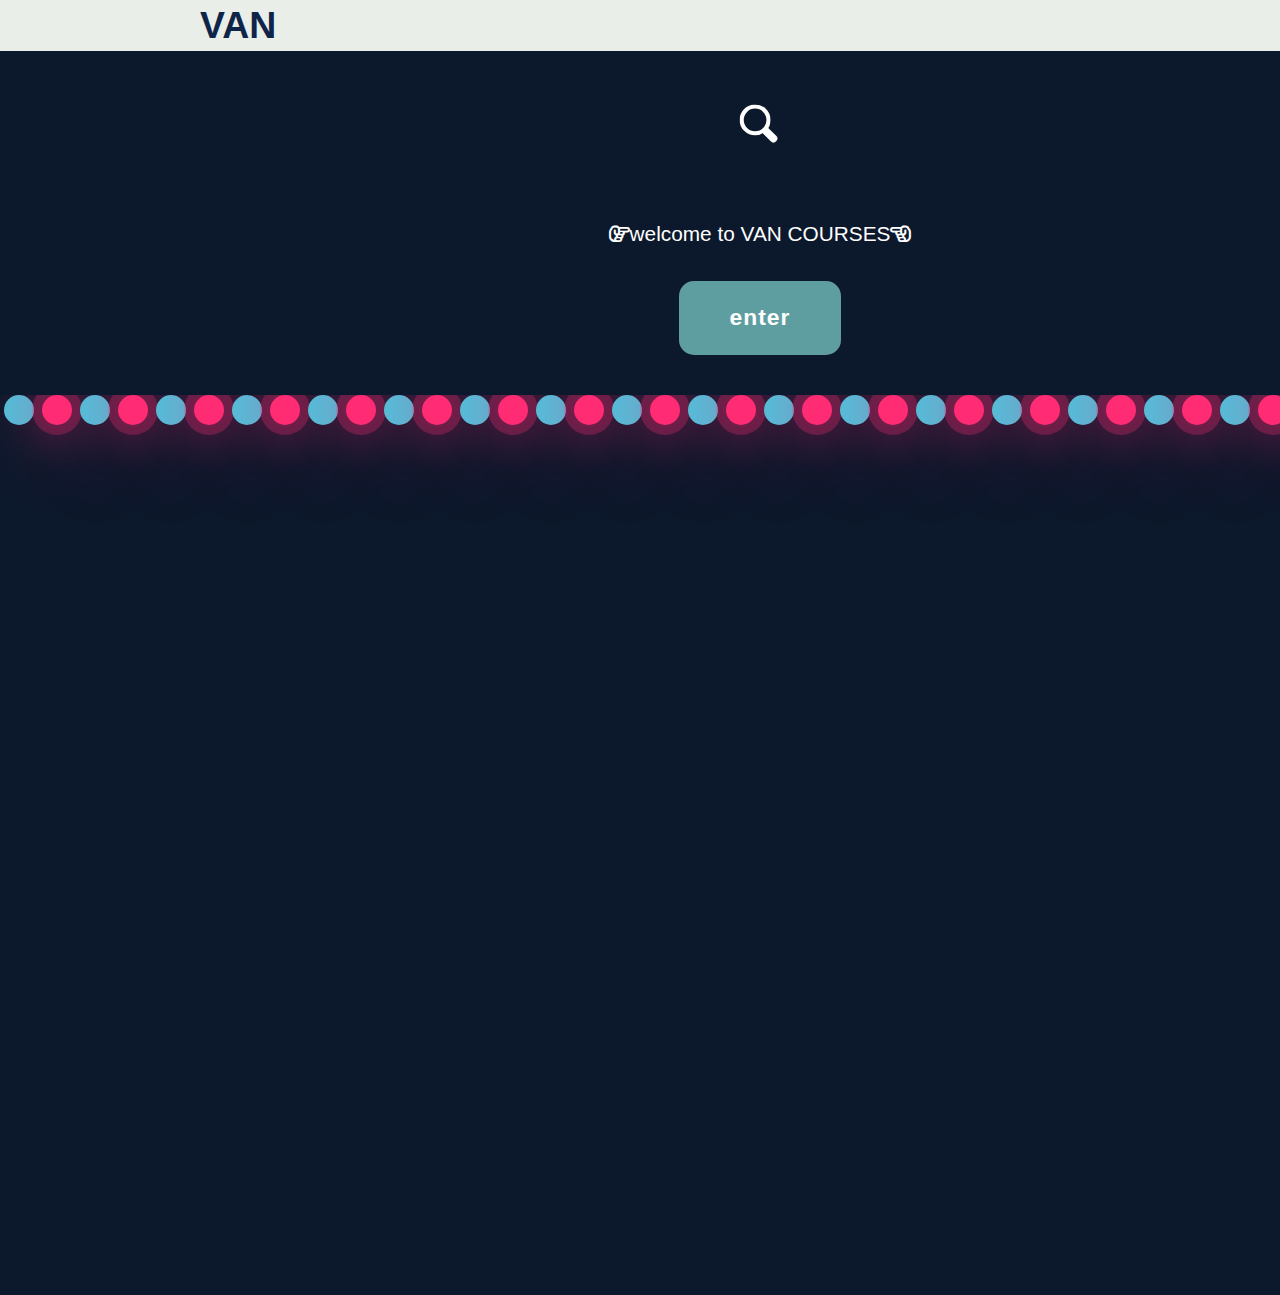
<file: index.html>
<!DOCTYPE html>
<html lang="en">
<head>
    <meta charset="UTF-8">
    <meta name="viewport" content="width=device-width, initial-scale=1.0">
    <title>ENTER VAN</title>
    <link rel="stylesheet" href="index.css">
    <link rel="stylesheet" href="https://cdnjs.cloudflare.com/ajax/libs/font-awesome/6.0.0/css/all.min.css">
</head>
<body>
    <header>
        <a href="#" class="logo">  VAN</a>
    </header>
    <section class="main">
 <br><br>
    <form action="" class="search-bar">
        <input type="search" name="search" pattern=".\S." required>
        <button class="search-btn" type="submit">
            <span>Search</span>
        </button>
        
        
</form>

<br>
<center><p style="color: white;"><i class="fa-regular fa-hand-point-right fa-beat-fade"></i>welcome to VAN COURSES<i class="fa-regular fa-hand-point-left fa-beat-fade"></i>     </p></center>
<br>
<center><a href="AI.HTML" class="main-btn">enter</a></center>
<div class="container">
    <div class="bubbles"><span style="--i:11;"></span>
        <span style="--i:12;"></span>
        <span style="--i:24;"></span>
        <span style="--i:10;"></span>
        <span style="--i:14;"></span>
        <span style="--i:23;"></span>
        <span style="--i:18;"></span>
        <span style="--i:16;"></span>
        <span style="--i:19;"></span>
        <span style="--i:20;"></span>
        <span style="--i:22;"></span>
        <span style="--i:25;"></span>
        <span style="--i:18;"></span>
        <span style="--i:21;"></span>
        <span style="--i:15;"></span>
        <span style="--i:13;"></span>
        <span style="--i:26;"></span>
        <span style="--i:17;"></span>
        <span style="--i:13;"></span>
        <span style="--i:18;"></span>
        <span style="--i:11;"></span>
        <span style="--i:12;"></span>
        <span style="--i:24;"></span>
        <span style="--i:10;"></span>
        <span style="--i:14;"></span>
        <span style="--i:23;"></span>
        <span style="--i:18;"></span>
        <span style="--i:16;"></span>
        <span style="--i:19;"></span>
        <span style="--i:20;"></span>
        <span style="--i:22;"></span>
        <span style="--i:25;"></span>
        <span style="--i:18;"></span>
        <span style="--i:21;"></span>
        <span style="--i:15;"></span>
        <span style="--i:13;"></span>
        <span style="--i:26;"></span>
        <span style="--i:17;"></span>
        <span style="--i:13;"></span>
        <span style="--i:18;"></span></div>







</body>
</html>
</file>
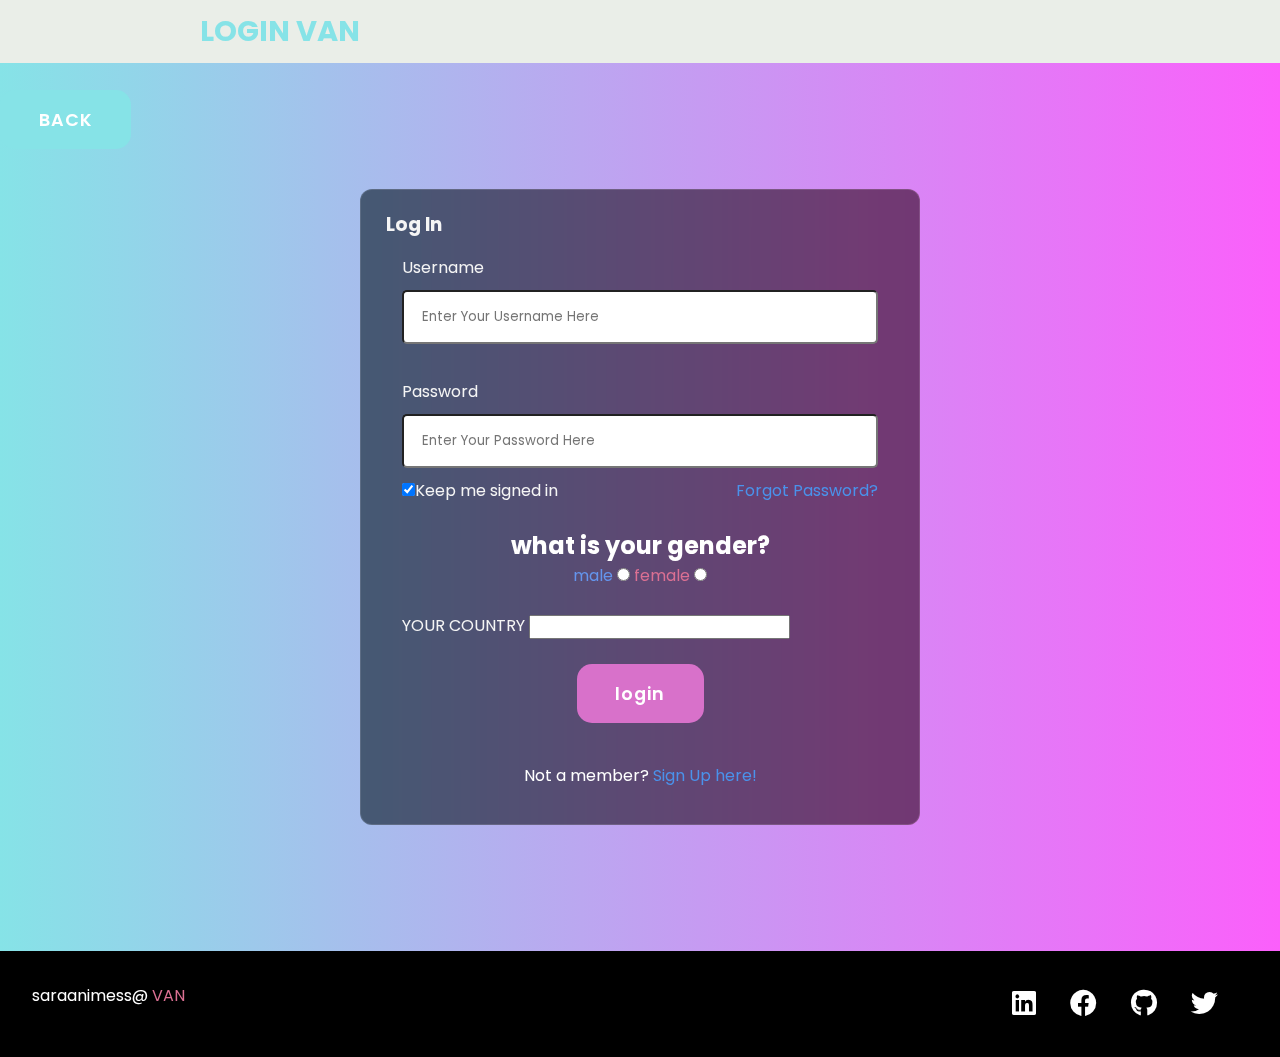
<file: home.html>
<!DOCTYPE html>
<html lang="en">
<head>
    <meta charset="UTF-8">
    <meta name="viewport" content="width=device-width, initial-scale=1.0">
    <title>LOGIN VAN</title>
    <link rel="stylesheet" href="home.css">
    <link rel="stylesheet" href="https://cdnjs.cloudflare.com/ajax/libs/font-awesome/6.0.0/css/all.min.css">
</head>
<body>

    
    
        
   
            <header>
                <a href="#" class="logo"> LOGIN VAN </a>
            </header>
    <br><br><br><br><br>
    <a href="AI.HTML" class="Google">BACK</a>
<br>

      <form action="">
          <!-- Headings for the form -->
          <div class="headingsContainer">
              <h3>Log In
                </h3>
              </div>
  
          <!-- The Wrapper contains all the inputs -->
          <div class="mainContainer">
              <!-- Username -->
              <label for="username">Username</label>
              <input type="text" placeholder="Enter Your Username Here" name="username" required>
  
              <br><br>
  
              <!-- Password -->
              <label for="pswrd">Password</label>
              <input type="password" placeholder="Enter Your Password Here" name="pswrd" required>
  
              <!-- sub-container for the checkbox and forgot password link -->
              <div class="subcontainer">
                  <label>
                    <input type="checkbox" checked="checked" name="remember">Keep me signed in
                  </label>
                  <p class="forgotpsd"> <a href="#">Forgot Password?</a></p>
              </div>
  <br>

              <center><h2 style="color:white;">what is your gender?</h2>
                <label style="color:cornflowerblue;">male</label>
                <input type="radio" name="b">
                <label  style="color:palevioletred;">female</label>
                <input type="radio" name="b"></center>
  <BR>
   <label  class="test12">YOUR COUNTRY</label>

    <input list="prog" style="color:black;" required>
    
    <datalist id="prog" 
    
    
    
    <option value="egypt">
    
    <option value=" U.S.A">
    
    <option value=" FRANCE">
    
    <option value=" GERMAN">
    
    <option value="U.K">
    
    </datalist>
    <br>
     <!-- Submit button -->
      <br>
      <center><a href="persnol.html" class="main-btn">login</a></center>
  
              <!-- Sign up link -->
              <p class="register">Not a member?  <a href="#">Sign Up here!</a></p>
  
          </div>
  
      </form>

      

<br><br><br><br><br><br><br>


















        <footer class="footer">
            <p class="footer-title">saraanimess@ <span>VAN</span></p>
            <div class="test4">
            <a href="#"><i class="fa-brands fa-linkedin"></i></a>
            <a href="#"><i class="fa-brands fa-facebook"></i></a>
            <a href="#"><i class="fa-brands fa-github"></i></a>
            <a href="#"><i class="fa-brands fa-twitter"></i></a>
            </div>
            </footer>
</body>
</html>
</file>
<file: index.css>
@import url('https://fonts.googleapis.com/css2?family=Poppins:ital,wght@0,100;0,200;0,300;0,400;0,500;0,600;0,700;0,800;0,900;1,100;1,200;1,300;1,400;1,500;1,600;1,700;1,800;1,900&display=swap');
{
font-family: 'Poppins', sans-serif;
margin: 0;
padding: 0;
box-sizing: border-box;
scroll-behavior: smooth;
}

header {
    background-color: rgb(234, 238, 232);
    width: 100%;
    position: fixed;
    z-index: 999;
    display: flex;
    justify-content:space-between;
    align-items: center;
    padding: 10px 200px;
    }
    .logo{
        text-decoration: none;
        color: #0e2549;
        text-transform: uppercase;
        font-weight: 700;
        font-size: 1.8em;
    
    
        }




        .main-btn {
            color: #fff;
            background-color:cadetblue;
            text-decoration: none;
            font-size: 1.1em;
            font-weight: 600;
            display: inline-block;
            padding: 0.9375em 2.1875em;
            letter-spacing: 1px;
            border-radius: 15px;
            margin-bottom: 40px;
            transition: 0.7s ease;
        }

        .main-btn:hover {
            background-color:aquamarine;
            transform: scale(1.1);
        }






* {
	border: 0;
	box-sizing: border-box;
	margin: 0;
	padding: 0;
}
:root {
	font-size: calc(16px + (24 - 16)*(100vw - 320px)/(1920 - 320));
}
body, button, input {
	font: 1em Hind, sans-serif;
	line-height: 1.5em;
}
body, input {
	color:#171717 ;
}
body, .search-bar {
	display: flex;
}
body {
	background: #755e88;
	height: 100vh;
}
.search-bar input,
.search-btn,
.search-btn:before,
.search-btn:after {
	transition: all 0.25s ease-out;
}
.search-bar input,
.search-btn {
	width: 3em;
	height: 3em;
}
.search-bar input:invalid:not(:focus),
.search-btn {
	cursor: pointer;
}
.search-bar,
.search-bar input:focus,
.search-bar input:valid  {
	width: 100%;
}
.search-bar input:focus,
.search-bar input:not(:focus) + .search-btn:focus {
	outline: transparent;
}
.search-bar {
	margin: auto;
	padding: 1.5em;
	justify-content: center;
	max-width: 30em;
}
.search-bar input {
	background: transparent;
	border-radius: 1.5em;
	box-shadow: 0 0 0 0.4em white inset;
	padding: 0.75em;
	transform: translate(0.5em,0.5em) scale(0.5);
	transform-origin: 100% 0;
	-webkit-appearance: none;
	-moz-appearance: none;
	appearance: none;
}
.search-bar input::-webkit-search-decoration {
	-webkit-appearance: none;
}
.search-bar input:focus,
.search-bar input:valid {
	background: #fff;
	border-radius: 0.375em 0 0 0.375em;
	box-shadow: 0 0 0 0.1em #d9d9d9 inset;
	transform: scale(1);
}
.search-btn {
	background: white;
	border-radius: 0 0.75em 0.75em 0 / 0 1.5em 1.5em 0;
	padding: 0.75em;
	position: relative;
	transform: translate(0.25em,0.25em) rotate(45deg) scale(0.25,0.125);
	transform-origin: 0 50%;
}
.search-btn:before,
.search-btn:after {
	content: "";
	display: block;
	opacity: 0;
	position: absolute;
}
.search-btn:before {
	border-radius: 50%;
	box-shadow: 0 0 0 0.2em #f1f1f1 inset;
	top: 0.75em;
	left: 0.75em;
	width: 1.2em;
	height: 1.2em;
}
.search-btn:after {
	background: #f1f1f1;
	border-radius: 0 0.25em 0.25em 0;
	top: 51%;
	left: 51%;
	width: 0.75em;
	height: 0.25em;
	transform: translate(0.2em,0) rotate(45deg);
	transform-origin: 0 50%;
}
.search-btn span {
	display: inline-block;
	overflow: hidden;
	width: 1px;
	height: 1px;
}

.search-bar input:focus + .search-btn,
.search-bar input:valid + .search-btn {
	background: #ff2d75
    ;
	border-radius: 0 0.375em 0.375em 0;
	transform: scale(1);
}
.search-bar input:focus + .search-btn:before,
.search-bar input:focus + .search-btn:after,
.search-bar input:valid + .search-btn:before,
.search-bar input:valid + .search-btn:after {
	opacity: 1;
}
.search-bar input:focus + .search-btn:hover,
.search-bar input:valid + .search-btn:hover,
.search-bar input:valid:not(:focus) + .search-btn:focus {
	background:#4fc3dc ;
}
.search-bar input:focus + .search-btn:active,
.search-bar input:valid + .search-btn:active {
	transform: translateY(1px);
}

@media screen and (prefers-color-scheme: dark) {
	body, input {
		color: #f1f1f1;
	}
	body {
		background:#171717;
	}
	.search-bar input {
		box-shadow: 0 0 0 0.4em #f1f1f1 inset;
	}
	.search-bar input:focus,
	.search-bar input:valid {
		background:#3d3d3d;
		box-shadow: 0 0 0 0.1em #3d3d3d inset;
	}
	.search-btn {
		background: #f1f1f1;
	}
}






















{

    margin: 0;
    padding: 0;
    box-sizing: border-box;
}
body{
    min-height: 100vh;
    background: #0c192c;
}
.container{
    position: relative;
    width: 100%;
    height: 100vh;
    overflow: hidden;
}
.bubbles{
    position: relative;
    display:flex;
}
.bubbles span{
position: relative;
width: 30px;
height: 30px;
background: #4fc3dc;
margin: 0 4px;
border-radius: 50%;
box-shadow: 0 0 0 10pxx #4fc3dc44,
0 0 50px #4fc3dc,
0 0 100px #4fc3dc;
animation: animate 15s linear infinite;
animation-duration:calc(125s/ var(--i)) ;

}
.bubbles span:nth-child(even)
{
    background:  #ff2d75;
    box-shadow: 0 0 0 10px #ff2d7544,
    0 0 50px #ff2d75,
    0 0 100px #ff2d75
}
@keyframes animate
{
    0%
    {
        transform: translateY(100vh)scale(0);
    }
    100%
    {
        transform: translateY(-10vh)scale(1);
    }
}
</file>
<file: home.css>
@import url('https://fonts.googleapis.com/css2?family=Poppins:ital,wght@0,100;0,200;0,300;0,400;0,500;0,600;0,700;0,800;0,900;1,100;1,200;1,300;1,400;1,500;1,600;1,700;1,800;1,900&display=swap');


.Google {
    color: #fff;
    background-color:#86E3E7;
    text-decoration: none;
    font-size: 1.1em;
    font-weight: 600;
    display: inline-block;
    padding: 0.9375em 2.1875em;
    letter-spacing: 1px;
    border-radius: 15px;
    margin-bottom: 40px;
    transition: 0.7s ease;
}

.Google:hover {
    background-color:aquamarine;
    transform: scale(1.1);
}






*{
    font-family: 'Poppins', sans-serif;
margin: 0;
padding: 0;
box-sizing: border-box;
scroll-behavior: smooth;
}

header {
    background-color: rgb(234, 238, 232);
    width: 100%;
    position: fixed;
    z-index: 999;
    display: flex;
    justify-content:space-between;
    align-items: center;
    padding: 10px 200px;
    }
    .logo{
        text-decoration: none;
        color:#86E3E7 ;
        text-transform: uppercase;
        font-weight: 700;
        font-size: 1.8em;
    
        }








body 
{
  font-family: Calibri; 
  background: -WebKit-linear-gradient(to right, #C8D16B, #86E3E7, #FB5FFB);  
  background: linear-gradient(to right,  #86E3E7,#FB5FFB); 
  color: WhiteSmoke;
}


h1{
    text-align: center;
}


form{
    width:35rem;
    margin: auto;
    color: WhiteSmoke;
    backdrop-filter: blur(16px) saturate(180%);
    -WebKit-backdrop-filter: blur(16px) saturate(180%);
    background-color: rgba(11, 15, 13, 0.582);
    border-radius: 12px;
    border: 1px solid rgba(255, 255, 255, 0.125);
    padding: 20px 25px;
}

input[type=text], input[type=password]{
    width: 100%;
    margin: 10px 0;
    border-radius: 5px;
    padding: 15px 18px;
    box-sizing: border-box;
  }



  .main-btn {
    color: #fff;
    background-color:rgb(216, 113, 202);
    text-decoration: none;
    font-size: 1.1em;
    font-weight: 600;
    display: inline-block;
    padding: 0.9375em 2.1875em;
    letter-spacing: 1px;
    border-radius: 15px;
    margin-bottom: 40px;
    transition: 0.7s ease;
}

.main-btn:hover {
    background-color:aquamarine;
    transform: scale(1.1);
}


  /* Quick on the way out */
  transition: 1s;
    color: #86E3E7;
    font-weight: 400px;
}

.headingsContainer{
    text-align: center;
}

.headingsContainer p{
    color: gray;
}
.mainContainer{
    padding: 16px;
}


.subcontainer{
    display: flex;
    flex-direction: row;
    align-items: center;
    justify-content: space-between;
}

.subcontainer a{
    font-size: 16px;
    margin-bottom: 12px;
}

span.forgotpsd a {
    float: right;
    color: WhiteSmoke;
    padding-top: 16px;
  }

.forgotpsd a{
    color: RGB(74, 146, 235);
  }
  
.forgotpsd a:link{
    text-decoration: none;
  }

  .register{
    color: white;
    text-align: center;
  }
  
  .register a{
    color: RGB(74, 146, 235);
  }
  
  .register a:link{
    text-decoration: none;
  }

  /* Media queries for the responsiveness of the page */
  @media screen and (max-width: 600px) {
    form{
      width: 25rem;
    }
  }
  
  @media screen and (max-width: 400px) {
    form{
      width: 20rem;
    }
}



.footer{
    background-color:black;
    color:white;
    padding: 2em;
    display: flex;
    justify-content: space-between;
    
}
footer-title {
    font-size: 1.3em;
    font-weight: 600;
    
}
.footer-title span {
    color:palevioletred;
}

.test1{
color: #3a6cf4;
text-decoration: none;

}

.test4 a{
    color:rgb(255, 255, 255);
    font-size: 1.7em;
    padding-right: 30px;
}


.test12 :hover{
color: cadetblue;
}
</file>
